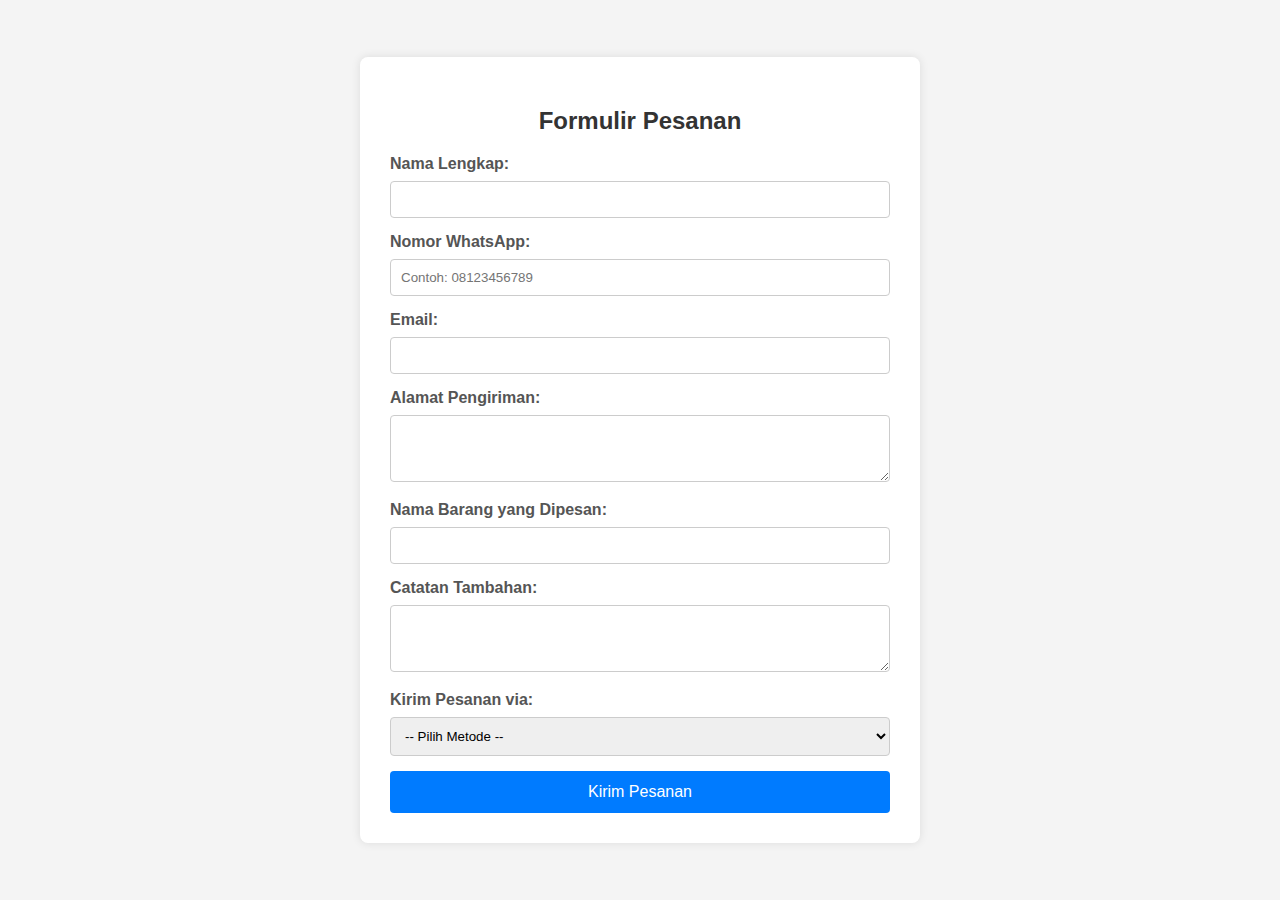
<file: index.html>
<!DOCTYPE html>
<html lang="id">
<head>
  <meta charset="UTF-8">
  <meta name="viewport" content="width=device-width, initial-scale=1.0">
  <title>Formulir Pesanan Jasa Titip</title>
  <style>
    body {
      font-family: Arial, sans-serif;
      background-color: #f4f4f4;
      display: flex;
      justify-content: center;
      align-items: center;
      height: 100vh;
      margin: 0;
    }
    .container {
      background-color: #fff;
      padding: 30px;
      border-radius: 8px;
      box-shadow: 0 0 10px rgba(0,0,0,0.1);
      width: 100%;
      max-width: 500px;
    }
    h2 {
      text-align: center;
      margin-bottom: 20px;
      color: #333;
    }
    label {
      display: block;
      margin-bottom: 8px;
      font-weight: bold;
      color: #555;
    }
    input, textarea, select {
      width: 100%;
      padding: 10px;
      margin-bottom: 15px;
      border: 1px solid #ccc;
      border-radius: 4px;
      box-sizing: border-box;
    }
    button {
      width: 100%;
      padding: 12px;
      background-color: #007bff;
      color: white;
      border: none;
      border-radius: 4px;
      cursor: pointer;
      font-size: 16px;
    }
    button:hover {
      background-color: #0056b3;
    }
    @media (max-width: 600px) {
      .container {
        padding: 20px;
      }
      h2 {
        font-size: 20px;
      }
    }
  </style>
</head>
<body>

<div class="container">
  <h2>Formulir Pesanan</h2>
  <form id="orderForm">
    <label for="nama">Nama Lengkap:</label>
    <input type="text" id="nama" name="nama" required>

    <label for="whatsapp">Nomor WhatsApp:</label>
    <input type="tel" id="whatsapp" name="whatsapp" pattern="[0-9]{10,15}" placeholder="Contoh: 08123456789" required>

    <label for="email">Email:</label>
    <input type="email" id="email" name="email">

    <label for="alamat">Alamat Pengiriman:</label>
    <textarea id="alamat" name="alamat" rows="3" required></textarea>

    <label for="barang">Nama Barang yang Dipesan:</label>
    <input type="text" id="barang" name="barang" required>

    <label for="catatan">Catatan Tambahan:</label>
    <textarea id="catatan" name="catatan" rows="3"></textarea>

    <label for="metode">Kirim Pesanan via:</label>
    <select id="metode" name="metode" required>
      <option value="">-- Pilih Metode --</option>
      <option value="wa">WhatsApp</option>
      <option value="email">Email</option>
    </select>

    <button type="submit">Kirim Pesanan</button>
  </form>
</div>

<script>
  document.getElementById("orderForm").addEventListener("submit", function(e) {
    e.preventDefault();
    const nama = document.getElementById("nama").value;
    const whatsapp = document.getElementById("whatsapp").value;
    const email = document.getElementById("email").value;
    const alamat = document.getElementById("alamat").value;
    const barang = document.getElementById("barang").value;
    const catatan = document.getElementById("catatan").value;
    const metode = document.getElementById("metode").value;

    const message = `Halo, saya ingin memesan:\n\n` +
                    `👤 Nama: ${nama}\n` +
                    `📱 WhatsApp: ${whatsapp}\n` +
                    `✉️ Email: ${email}\n` +
                    `📍 Alamat: ${alamat}\n` +
                    `📦 Barang: ${barang}\n` +
                    `📝 Catatan: ${catatan}`;

    if (metode === "wa") {
      // Nomor WhatsApp admin (ubah sesuai nomor kamu)
      const adminNumber = "6281273222144"; 
      const url = `https://wa.me/${adminNumber}?text=${encodeURIComponent(message)}`;
      window.open(url, "_blank");
    } 
    else if (metode === "email") {
      // Email tujuan (ubah sesuai email kamu)
      const emailTujuan = "emailkamu@domain.com"; 
      const subject = "Pesanan Baru Jasa Titip";
      const body = message.replace(/\n/g, "%0D%0A");
      const mailtoUrl = `mailto:${emailTujuan}?subject=${encodeURIComponent(subject)}&body=${body}`;
      window.location.href = mailtoUrl;
    } 
    else {
      alert("Silakan pilih metode pengiriman.");
    }
  });
</script>

</body>
</html>
</file>
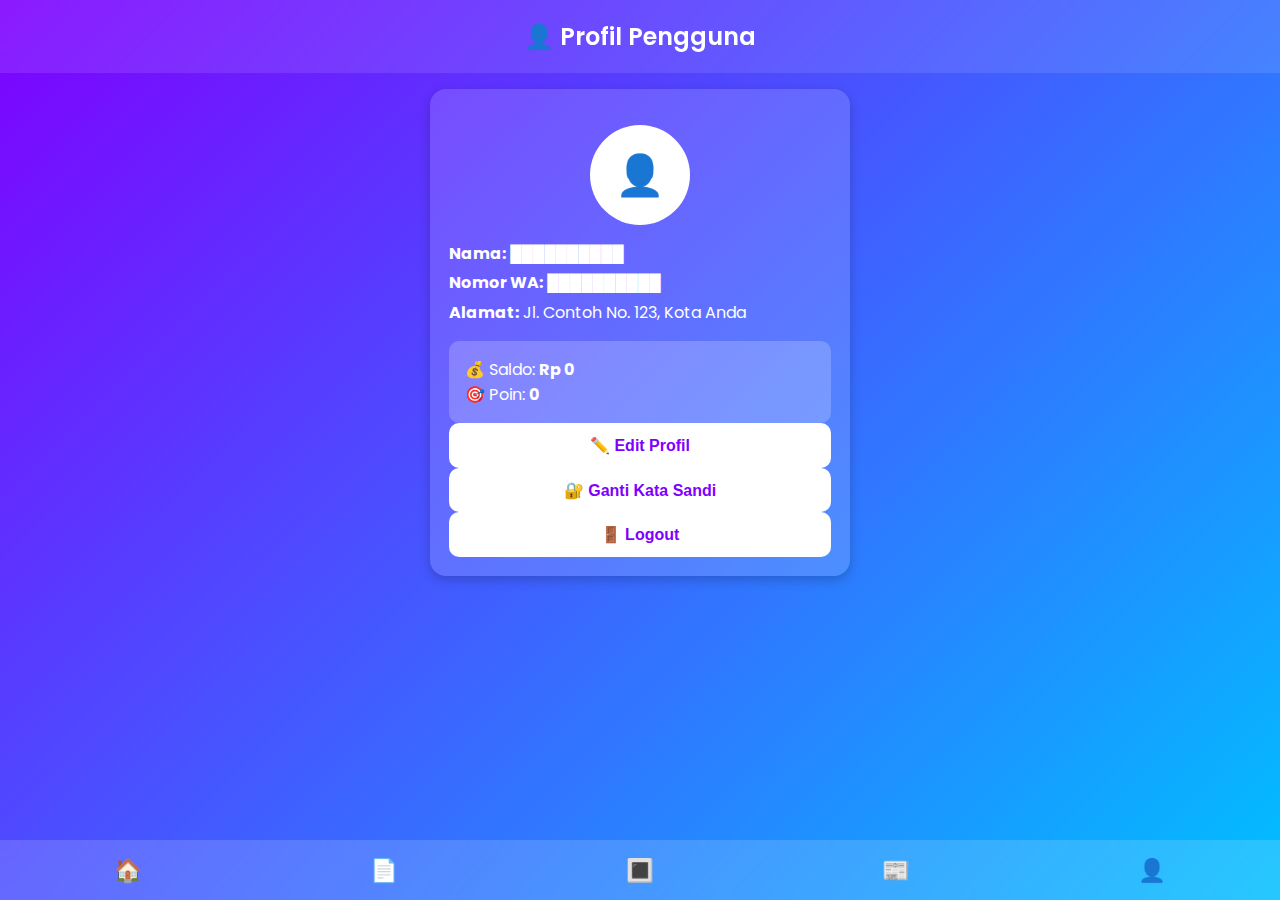
<file: profil.html>
<!DOCTYPE html>
<html lang="id">
<head>
  <meta charset="UTF-8" />
  <meta name="viewport" content="width=device-width, initial-scale=1.0" />
  <title>Profil Pengguna - JASTIPASG</title>
  <link rel="stylesheet" href="style.css" />
</head>
<body>

  <header>👤 Profil Pengguna</header>

  <div class="card">
    <div class="avatar">👤</div>

    <div class="info">
      <p><strong>Nama:</strong> ██████████</p>
      <p><strong>Nomor WA:</strong> ██████████</p>
      <p><strong>Alamat:</strong> Jl. Contoh No. 123, Kota Anda</p>
    </div>

    <div class="saldo-container">
      <p>💰 Saldo: <strong>Rp 0</strong></p>
      <p>🎯 Poin: <strong>0</strong></p>
    </div>

    <div class="btn-container">
      <button>✏️ Edit Profil</button>
      <button>🔐 Ganti Kata Sandi</button>
      <button onclick="logout()">🚪 Logout</button>
    </div>
  </div>

  <nav>
    <a href="dashboard.html">🏠</a>
    <a href="orders.html">📄</a>
    <a href="scan.html">🔳</a>
    <a href="news.html">📰</a>
    <a href="profile.html">👤</a>
  </nav>

  <script>
    function logout() {
      alert("Anda telah keluar.");
      window.location.href = "index.html";
    }
  </script>

</body>
</html>
</file>
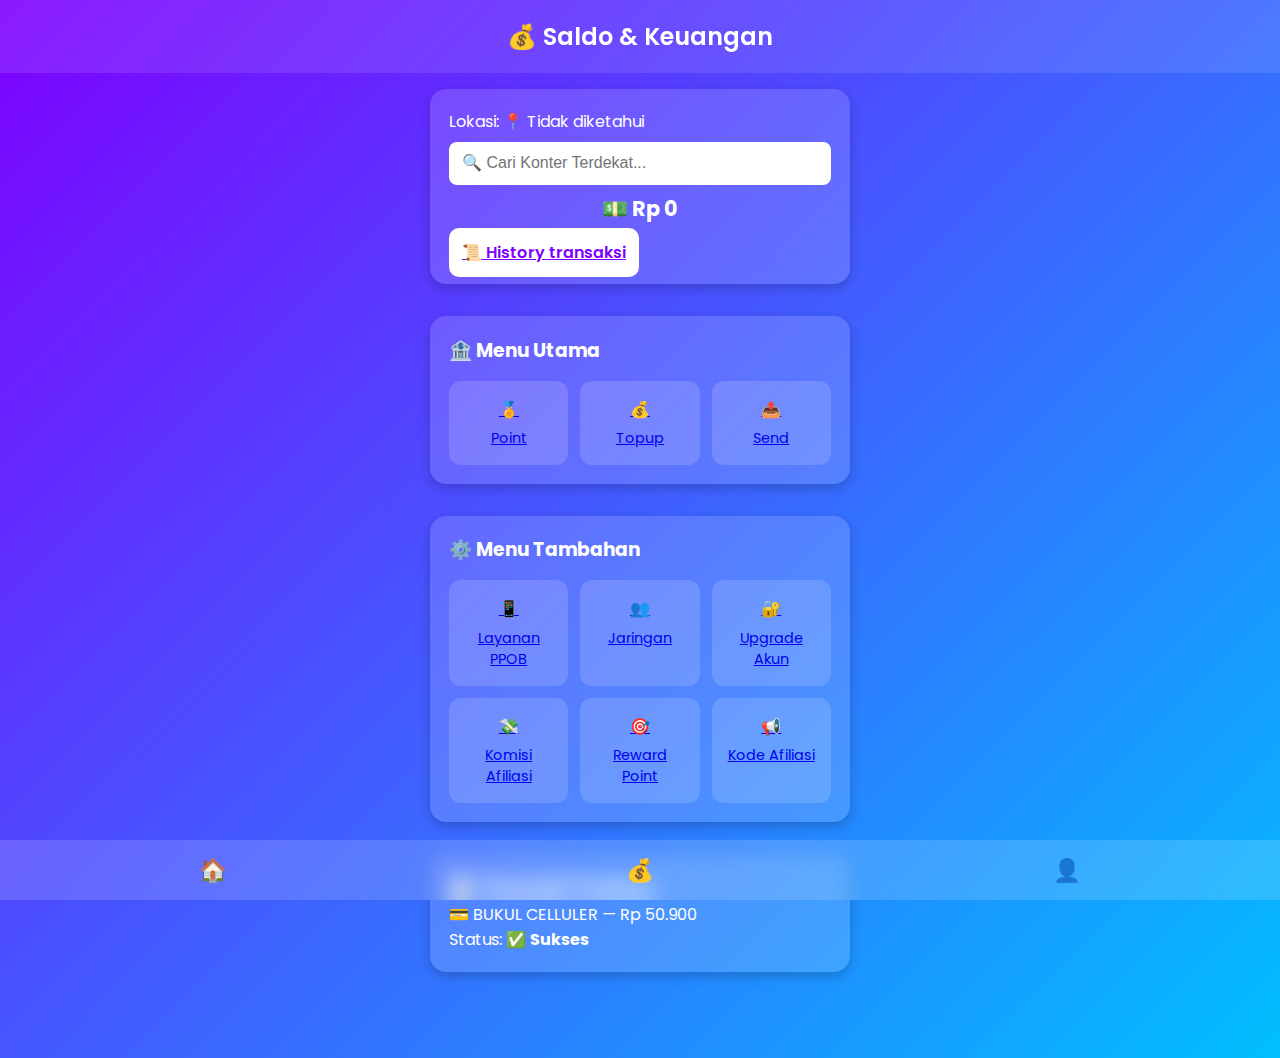
<file: saldo.html>
<!DOCTYPE html>
<html lang="id">
<head>
  <meta charset="UTF-8">
  <meta name="viewport" content="width=device-width, initial-scale=1.0">
  <title>Saldo - JASTIPASG</title>
  <link rel="stylesheet" href="style.css">
</head>
<body>

  <header>💰 Saldo & Keuangan</header>

  <div class="card balance-card">
    <p>Lokasi: 📍 Tidak diketahui</p>
    <input type="text" placeholder="🔍 Cari Konter Terdekat...">

    <div class="saldo-info">
      <h2>💵 Rp 0</h2>
      <a href="#" class="btn">📜 History transaksi</a>
    </div>
  </div>

  <div class="card">
    <h3>🏦 Menu Utama</h3>
    <div class="grid">
      <a href="#" class="grid-item">🏅<span>Point</span></a>
      <a href="saldo.html" class="grid-item">💰<span>Topup</span></a>
      <a href="#" class="grid-item">📤<span>Send</span></a>
    </div>
  </div>

  <div class="card">
    <h3>⚙️ Menu Tambahan</h3>
    <div class="grid">
      <a href="ppob.html" class="grid-item">📱<span>Layanan PPOB</span></a>
      <a href="#" class="grid-item">👥<span>Jaringan</span></a>
      <a href="#" class="grid-item">🔐<span>Upgrade Akun</span></a>
      <a href="#" class="grid-item">💸<span>Komisi Afiliasi</span></a>
      <a href="#" class="grid-item">🎯<span>Reward Point</span></a>
      <a href="#" class="grid-item">📢<span>Kode Afiliasi</span></a>
    </div>
  </div>

  <div class="card">
    <h3>🕒 Transaksi Terbaru</h3>
    <p>💳 BUKUL CELLULER — Rp 50.900</p>
    <p>Status: ✅ <strong>Sukses</strong></p>
  </div>

  <nav>
    <a href="dashboard.html" class="active">🏠</a>
    <a href="saldo.html" class="active">💰</a>
    <a href="profile.html" class="active">👤</a>
  </nav>

  <script>
    // Membuat link navbar aktif
    const navLinks = document.querySelectorAll("nav a");
    navLinks.forEach(link => {
      // Sesuaikan href relatif dengan GitHub Pages
      const currentPath = window.location.pathname.split("/").pop();
      if (link.getAttribute("href") === currentPath) {
        link.classList.add("active");
      }
    });
  </script>

</body>
</html>
</file>
<file: style.css>
/* ===================================================
   🌈 STYLE GLOBAL JASTIPASG
   Desain by ChatGPT x Muhammad Mulyadi
   Tema: Gradasi Ungu → Biru
=================================================== */

@import url('https://fonts.googleapis.com/css2?family=Poppins:wght@400;600&display=swap');

:root {
  --ungu: #7F00FF;
  --biru: #00BFFF;
  --putih: #ffffff;
  --abu: rgba(255, 255, 255, 0.15);
}

* {
  margin: 0;
  padding: 0;
  box-sizing: border-box;
}

body {
  font-family: 'Poppins', sans-serif;
  background: linear-gradient(135deg, var(--ungu), var(--biru));
  color: var(--putih);
  min-height: 100vh;
  display: flex;
  flex-direction: column;
  align-items: center;
  justify-content: flex-start;
  padding-bottom: 70px; /* ruang untuk navbar */
}

/* HEADER */
header {
  width: 100%;
  text-align: center;
  padding: 1.2rem 0;
  font-size: 1.5rem;
  font-weight: 600;
  background: rgba(255, 255, 255, 0.1);
  backdrop-filter: blur(6px);
}

/* KARTU & BOX */
.card {
  background: var(--abu);
  border-radius: 16px;
  box-shadow: 0 4px 12px rgba(0,0,0,0.2);
  padding: 1.2rem;
  margin: 1rem auto;
  width: 90%;
  max-width: 420px;
}

.card h2 {
  text-align: center;
  margin-bottom: 1rem;
  font-size: 1.3rem;
}

/* INPUT DAN FORM */
input[type="text"], input[type="password"], input[type="number"] {
  width: 100%;
  padding: 0.8rem;
  margin: 0.5rem 0;
  border: none;
  border-radius: 8px;
  font-size: 1rem;
}

button, .btn {
  width: 100%;
  padding: 0.8rem;
  background: var(--putih);
  color: var(--ungu);
  border: none;
  border-radius: 10px;
  font-weight: 600;
  cursor: pointer;
  font-size: 1rem;
  transition: 0.3s;
}

button:hover, .btn:hover {
  background: #eee;
}

/* GRID MENU */
.grid {
  display: grid;
  grid-template-columns: repeat(3, 1fr);
  gap: 12px;
  margin-top: 1rem;
}

.grid-item {
  background: var(--abu);
  border-radius: 12px;
  text-align: center;
  padding: 1rem;
  cursor: pointer;
  transition: 0.3s;
}

.grid-item:hover {
  background: rgba(255,255,255,0.25);
}

.grid-item span {
  display: block;
  margin-top: 0.4rem;
  font-size: 0.9rem;
}

/* NAVBAR BAWAH */
nav {
  position: fixed;
  bottom: 0;
  left: 0;
  width: 100%;
  background: rgba(255, 255, 255, 0.15);
  display: flex;
  justify-content: space-around;
  align-items: center;
  padding: 0.8rem 0;
  backdrop-filter: blur(10px);
}

nav a {
  color: #fff;
  text-decoration: none;
  text-align: center;
  font-size: 1.4rem;
  transition: transform 0.2s ease;
}

nav a:hover {
  transform: scale(1.2);
}

/* PROFIL */
.avatar {
  width: 100px;
  height: 100px;
  border-radius: 50%;
  background: #fff;
  color: var(--ungu);
  font-size: 2.5rem;
  display: flex;
  justify-content: center;
  align-items: center;
  margin: 1rem auto;
}

.info p {
  font-size: 1rem;
  margin: 0.3rem 0;
  text-align: left;
}

.saldo-container {
  margin-top: 1rem;
  background: rgba(255, 255, 255, 0.2);
  border-radius: 10px;
  padding: 1rem;
}

/* TOMBOL KHUSUS */
.btn-small {
  display: inline-block;
  padding: 0.5rem 1rem;
  background: #fff;
  color: var(--ungu);
  border-radius: 8px;
  font-size: 0.9rem;
  text-align: center;
  font-weight: 600;
  cursor: pointer;
}

/* RESPONSIVE */
@media (max-width: 480px) {
  header {
    font-size: 1.2rem;
  }
  .card {
    padding: 1rem;
  }
  .grid-item {
    padding: 0.8rem;
  }
}
</file>
